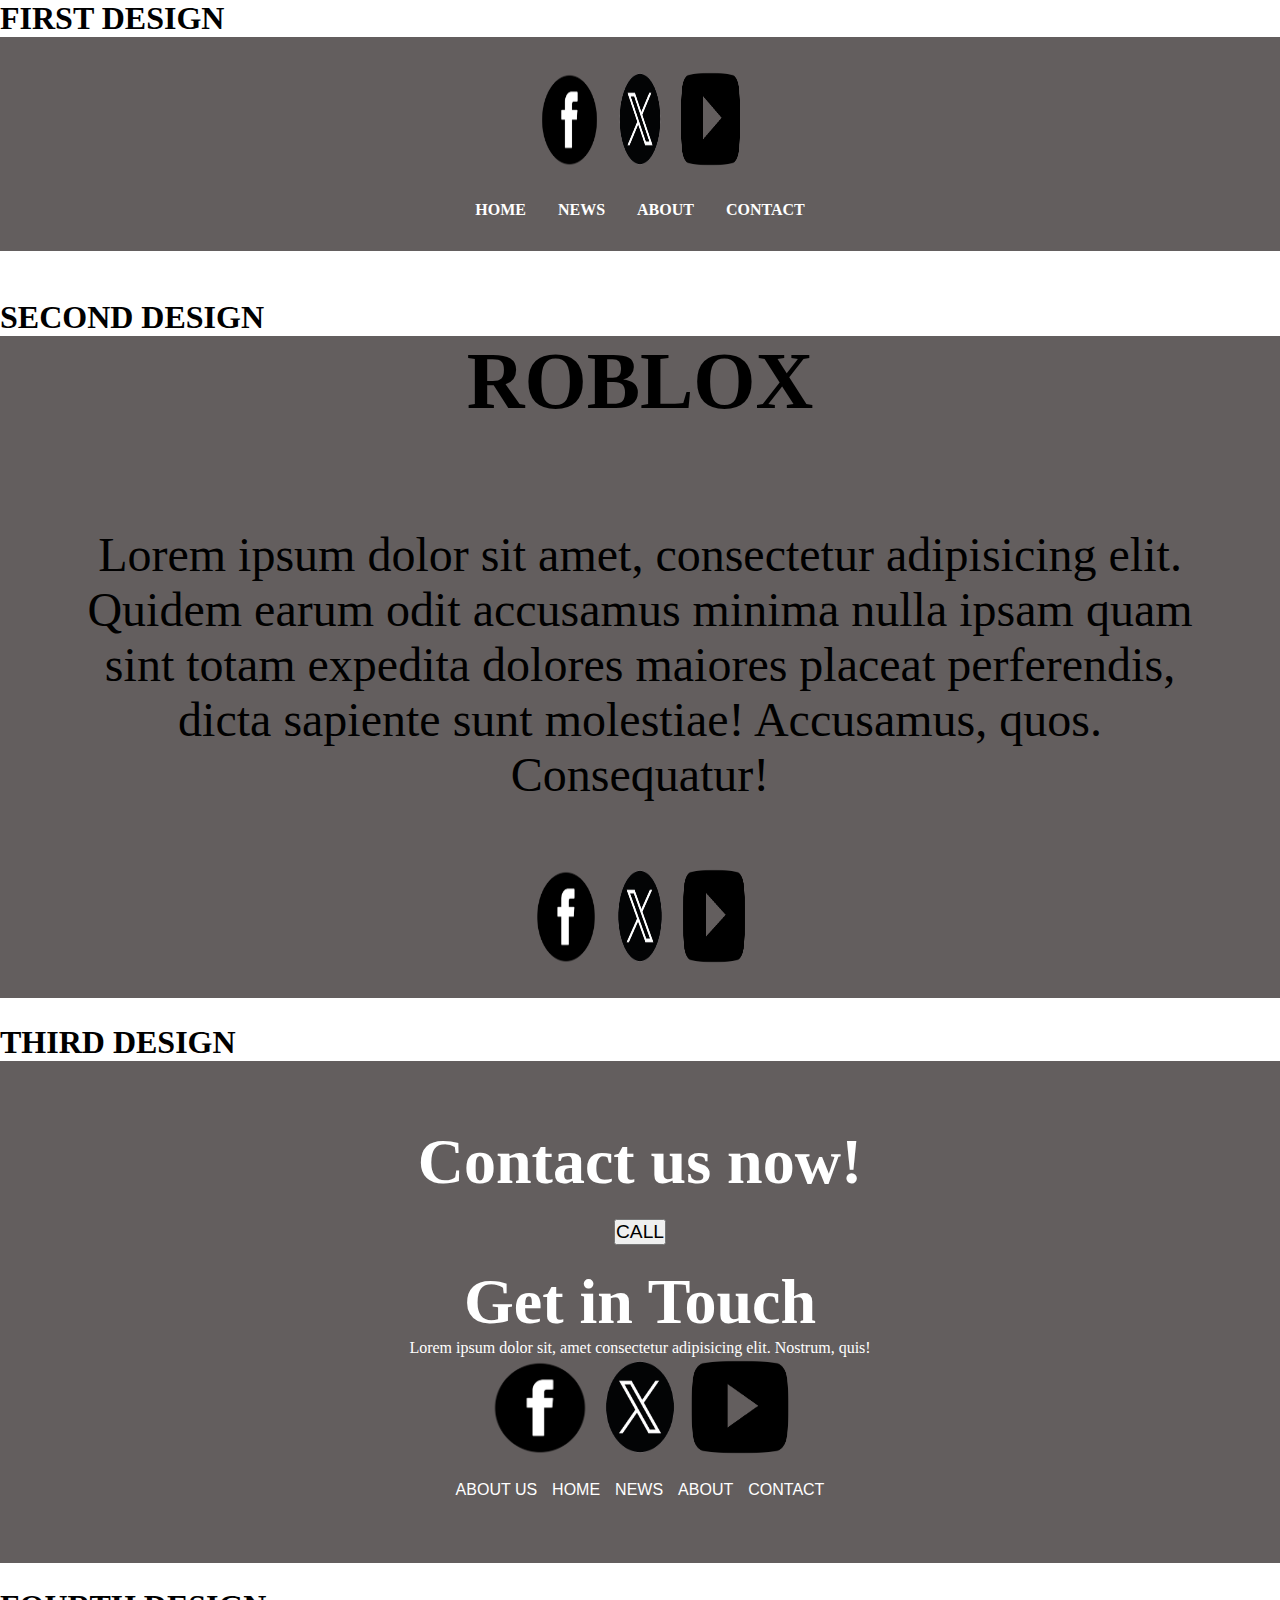
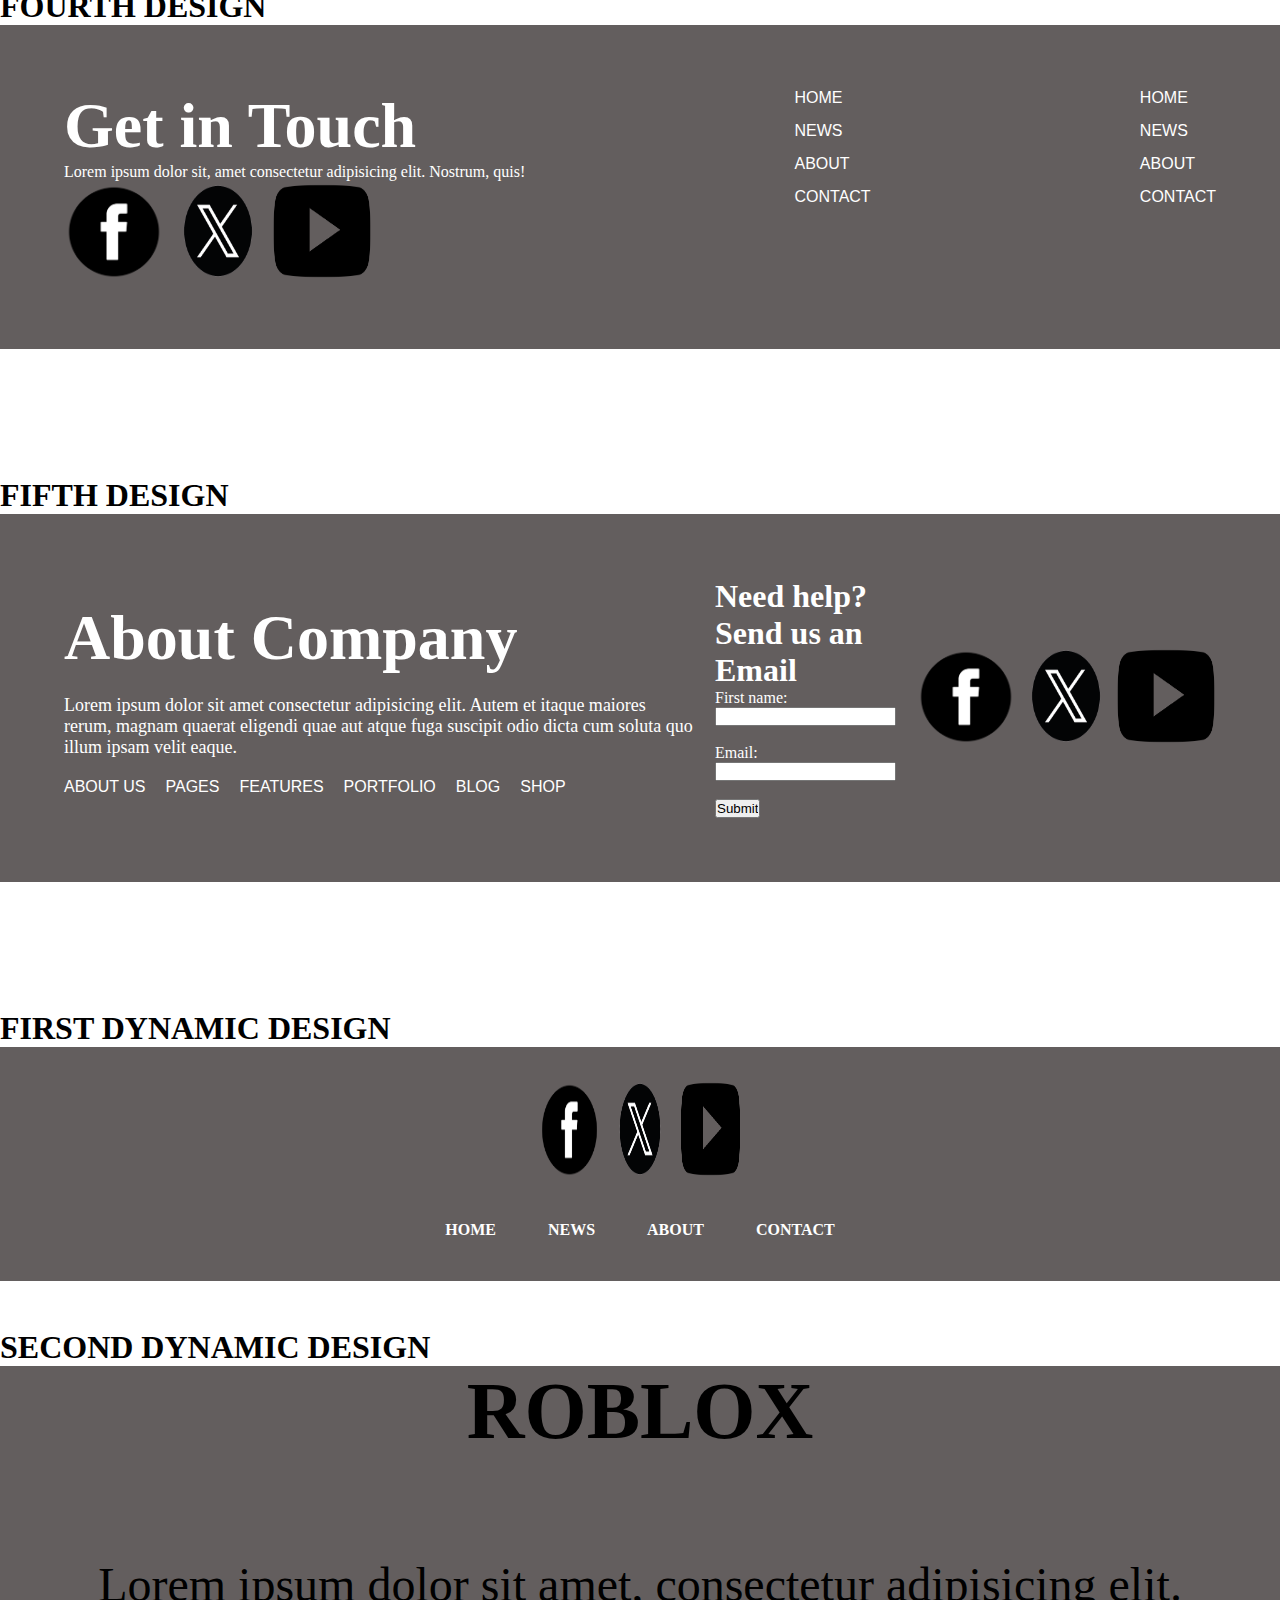
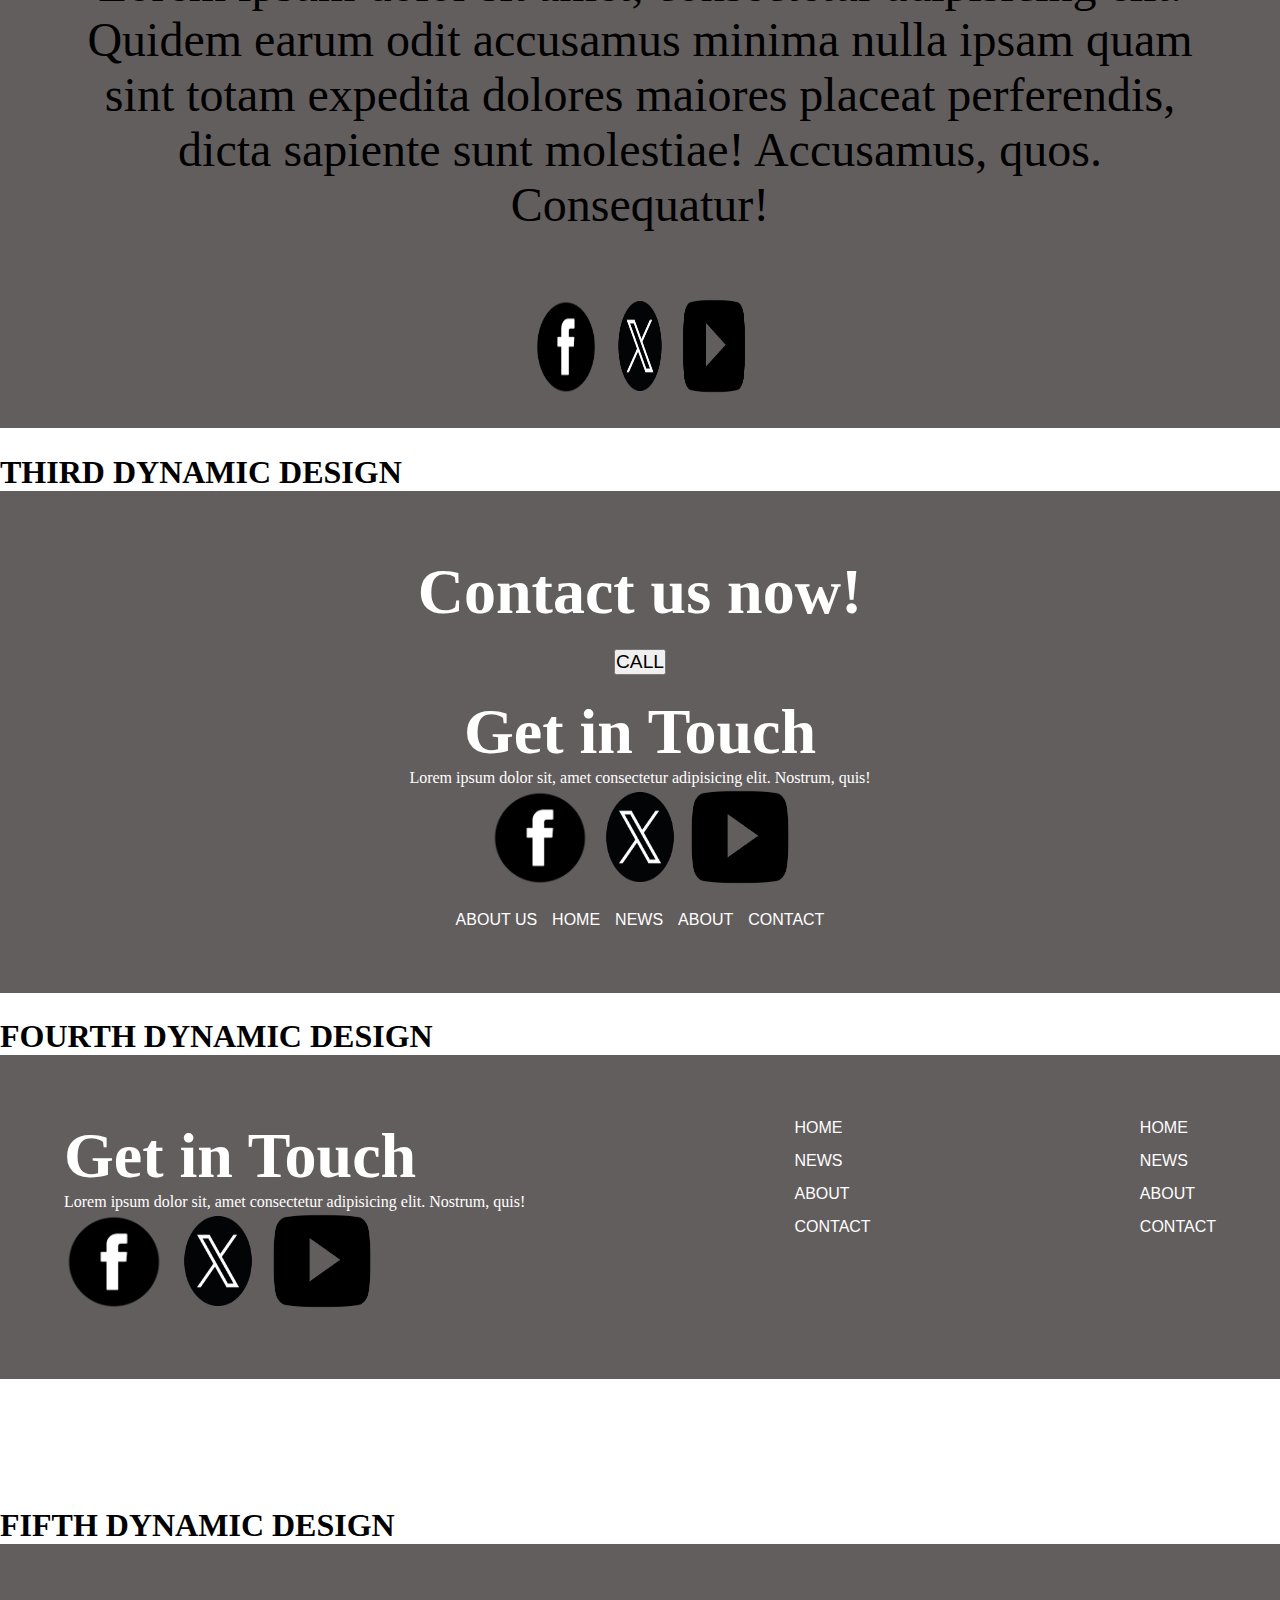
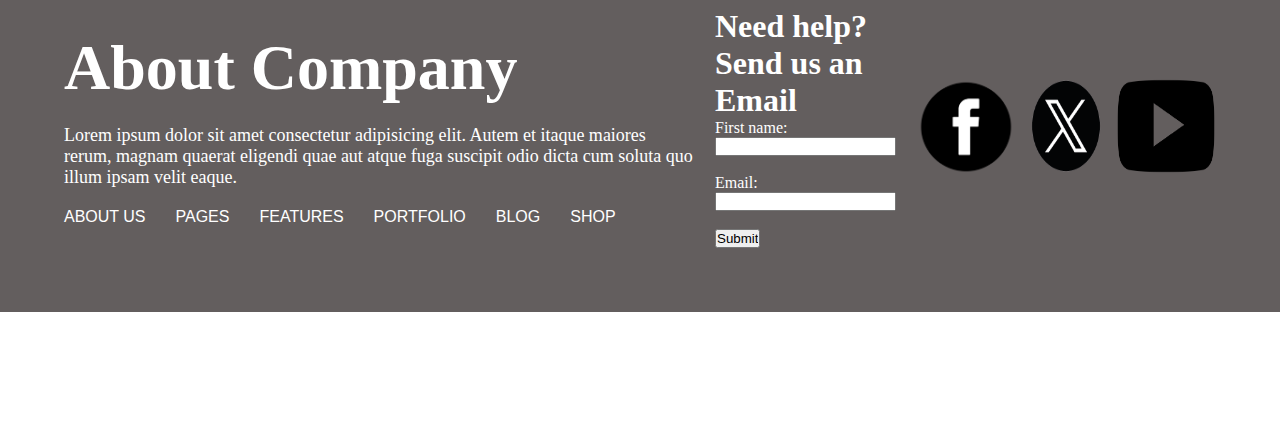
<file: pages/footer-gallery/index.html>
<!DOCTYPE html>
<html lang="en">
  <head>
    <meta charset="UTF-8" />
    <meta name="viewport" content="width=device-width, initial-scale=1.0" />
    <title>Header</title>

    <link rel="stylesheet" href="./assets/css/style.css" />

   <H1>FIRST DESIGN</H1>
   <section class = S1>
    <div class =S1logo>
     <img src="./assets/img/Facebook.png">
     <img src="./assets/img/Twiiter.png">
     <img src="./assets/img/Youtube.png">
    </div>

    <div class="S1Menu">
      <a href="#Home"> HOME </a>
      <a href="#Home"> NEWS </a>
      <a href="#Home"> ABOUT</a>
      <a href="#Home"> CONTACT </a>
    </div>

   </section>
   <H1> SECOND DESIGN</H1>
   <section class = S2>

  <div class="S2infor">
    <H2>ROBLOX</H2>
    <br><br>
    <P> Lorem ipsum dolor sit amet, consectetur adipisicing elit. Quidem earum odit accusamus minima nulla ipsam quam sint totam expedita dolores maiores placeat perferendis, dicta sapiente sunt molestiae! Accusamus, quos. Consequatur!</P>
<div class="S2logo">
  <img src="./assets/img/Facebook.png">
     <img src="./assets/img/Twiiter.png">
     <img src="./assets/img/Youtube.png">
</div>
  </div>

   </section>
   <H1> THIRD DESIGN</H1>
   <section class = S3>
    <h1> Contact us now! </h1>
    <button > CALL </button>
    <div class="S3leftFooter">
      <h2>Get in Touch</h2>
      <p>Lorem ipsum dolor sit, amet consectetur adipisicing elit. Nostrum, quis!</p>
      <div class = S3logos>
        <a href="#facebook">
          <img src="./assets/img/Facebook.png" alt="Facebook">
        </a>
        <a href="#Twitter">
          <img src="./assets/img/Twiiter.png" alt="Twitter">
        </a>
        <a href="#Youtube">
          <img src="./assets/img/Youtube.png" alt="Youtube">
        </a>
    </div>
    </div>

    <div class="S3RightFooter">
        <a href="#ABOUT US">ABOUT US</a>
        <a href="#Home"> HOME </a>
        <a href="#Home"> NEWS </a>
        <a href="#Home"> ABOUT</a>
        <a href="#Home"> CONTACT </a>
    </div>
   </section>
   <H1> FOURTH DESIGN</H1>
   <section class = S4>
     <div class="leftFooter">
      <h1>Get in Touch</h1>
      <p>Lorem ipsum dolor sit, amet consectetur adipisicing elit. Nostrum, quis!</p>
      <a href="#facebook">
        <img src="./assets/img/Facebook.png" alt="Facebook">
      </a>
      <a href="#Twitter">
        <img src="./assets/img/Twiiter.png" alt="Twitter">
      </a>
      <a href="#Youtube">
        <img src="./assets/img/Youtube.png" alt="Youtube">
      </a>
    </div>

    <div class="RightFooter">
      <a href="#Home"> HOME </a>
      <a href="#Home"> NEWS </a>
      <a href="#Home"> ABOUT</a>
      <a href="#Home"> CONTACT </a>
    </div>

    <div class="RightFooter2">
      <a href="#Home"> HOME </a>
      <a href="#Home"> NEWS </a>
      <a href="#Home"> ABOUT</a>
      <a href="#Home"> CONTACT </a>
    </div>

   </section>
   <H1> FIFTH DESIGN</H1>
   <section class = S5>

      <div class = "S5First">
        <h1> About Company </h1>
        <p>Lorem ipsum dolor sit amet consectetur adipisicing elit. Autem et itaque maiores rerum, magnam quaerat eligendi quae aut atque fuga suscipit odio dicta cum soluta quo illum ipsam velit eaque. </p> 
        <div class="S5RightFooter">
          <a href="#ABOUT US">ABOUT US</a>
          <a href="#PAGES">PAGES</a>
          <a href="#FEATURES">FEATURES</a>
          <a href="#PORTFOLIO">PORTFOLIO</a>
          <a href="#BLOG">BLOG</a>
          <a href="#SHOP">SHOP</a>
      </div>
      </div>
      <div class="S5Second">
        <form action="/action_page.php">
          <h1> Need help? Send us an Email</h1>
          <label for="fname">First name: </label>
          <input type="text" id="fname" name="fname"><br><br>
          <label for="Email">Email: </label>
          <input type="text" id="lname" name="lname"><br><br>
          <input type="submit" value="Submit">
        </form>
        </div>
        <div class = S5logos>
         <a href="#facebook">
          <img src="./assets/img/Facebook.png" alt="Facebook">
          </a>
          <a href="#Twitter">
            <img src="./assets/img/Twiiter.png" alt="Twitter">
          </a>
          <a href="#Youtube">
            <img src="./assets/img/Youtube.png" alt="Youtube">
          </a>
      </div>

  </section>

   <H1>FIRST DYNAMIC DESIGN</H1>
   <section class = D1>

    <div class =D1logo>
      <img src="./assets/img/Facebook.png">
      <img src="./assets/img/Twiiter.png">
      <img src="./assets/img/Youtube.png">
     </div>
 
     <div class="D1Menu">
       <a href="#Home"> HOME </a>
       <a href="#Home"> NEWS </a>
       <a href="#Home"> ABOUT</a>
       <a href="#Home"> CONTACT </a>
     </div>

   </section>
   <H1>SECOND DYNAMIC DESIGN</H1>
   <section class = D2>
    <div class="D2infor">
      <H2>ROBLOX</H2>
      <br><br>
      <P> Lorem ipsum dolor sit amet, consectetur adipisicing elit. Quidem earum odit accusamus minima nulla ipsam quam sint totam expedita dolores maiores placeat perferendis, dicta sapiente sunt molestiae! Accusamus, quos. Consequatur!</P>
  <div class="D2logo">
    <img src="./assets/img/Facebook.png">
       <img src="./assets/img/Twiiter.png">
       <img src="./assets/img/Youtube.png">
  </div>

   </section>
   <H1>THIRD DYNAMIC DESIGN</H1>
   <section class = D3>
    <h1> Contact us now! </h1>
    <button > CALL </button>
    <div class="D3leftFooter">
      <h2>Get in Touch</h2>
      <p>Lorem ipsum dolor sit, amet consectetur adipisicing elit. Nostrum, quis!</p>
      <div class = D3logos>
        <a href="#facebook">
          <img src="./assets/img/Facebook.png" alt="Facebook">
      </a>
      <a href="#Twitter">
        <img src="./assets/img/Twiiter.png" alt="Twitter">
      </a>
      <a href="#Youtube">
        <img src="./assets/img/Youtube.png" alt="Youtube">
      </a>
    </div>
    </div>

    <div class="D3RightFooter">
        <a href="#ABOUT US">ABOUT US</a>
        <a href="#Home"> HOME </a>
        <a href="#Home"> NEWS </a>
        <a href="#Home"> ABOUT</a>
        <a href="#Home"> CONTACT </a>
    </div>
   </section>

   <H1>FOURTH DYNAMIC DESIGN</H1>
   <section class = D4>
      <div class="leftFooter">
       <h1>Get in Touch</h1>
       <p>Lorem ipsum dolor sit, amet consectetur adipisicing elit. Nostrum, quis!</p>
       <a href="#facebook">
        <img src="./assets/img/Facebook.png" alt="Facebook">
       </a>
       <a href="#Twitter">
         <img src="./assets/img/Twiiter.png" alt="Twitter">
       </a>
       <a href="#Youtube">
         <img src="./assets/img/Youtube.png" alt="Youtube">
       </a>
     </div>
 
     <div class="RightFooter">
       <a href="#Home"> HOME </a>
       <a href="#Home"> NEWS </a>
       <a href="#Home"> ABOUT</a>
       <a href="#Home"> CONTACT </a>
     </div>
 
     <div class="RightFooter2">
       <a href="#Home"> HOME </a>
       <a href="#Home"> NEWS </a>
       <a href="#Home"> ABOUT</a>
       <a href="#Home"> CONTACT </a>
     </div>
 

   </section>
   <H1>FIFTH DYNAMIC DESIGN</H1>
   <section class = D5>
    <div class = "D5First">
      <h1> About Company </h1>
      <p>Lorem ipsum dolor sit amet consectetur adipisicing elit. Autem et itaque maiores rerum, magnam quaerat eligendi quae aut atque fuga suscipit odio dicta cum soluta quo illum ipsam velit eaque. </p> 
      <div class="D5RightFooter">
        <a href="#ABOUT US">ABOUT US</a>
        <a href="#PAGES">PAGES</a>
        <a href="#FEATURES">FEATURES</a>
        <a href="#PORTFOLIO">PORTFOLIO</a>
        <a href="#BLOG">BLOG</a>
        <a href="#SHOP">SHOP</a>
    </div>
    </div>
    <div class="D5Second">
      <form action="/action_page.php">
        <h1> Need help? Send us an Email</h1>
        <label for="fname">First name: </label>
        <input type="text" id="fname" name="fname"><br><br>
        <label for="Email">Email: </label>
        <input type="text" id="lname" name="lname"><br><br>
        <input type="submit" value="Submit">
      </form>
      </div>
      <div class = D5logos>
       <a href="#facebook">
        <img src="./assets/img/Facebook.png" alt="Facebook">
        </a>
        <a href="#Twitter">
          <img src="./assets/img/Twiiter.png" alt="Twitter">
        </a>
        <a href="#Youtube">
          <img src="./assets/img/Youtube.png" alt="Youtube">
        </a>
    </div>

   </section>
</file>
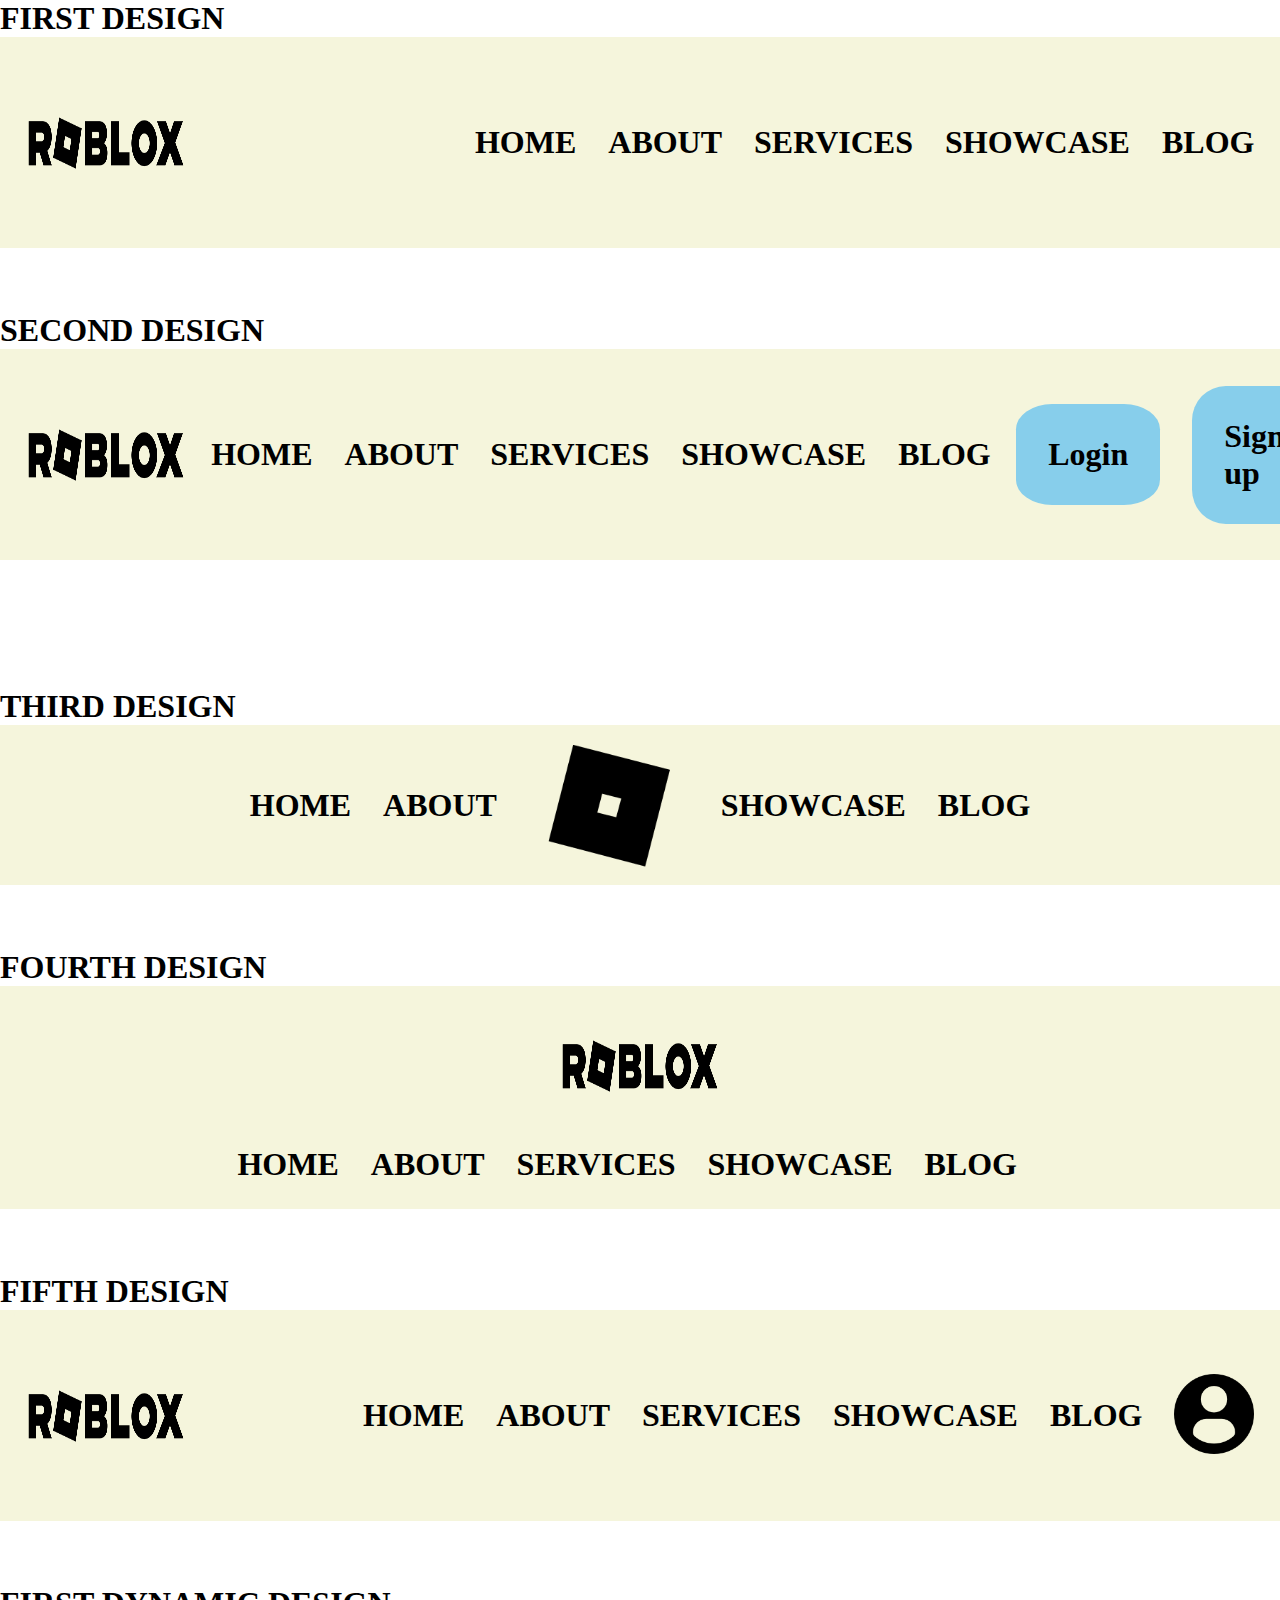
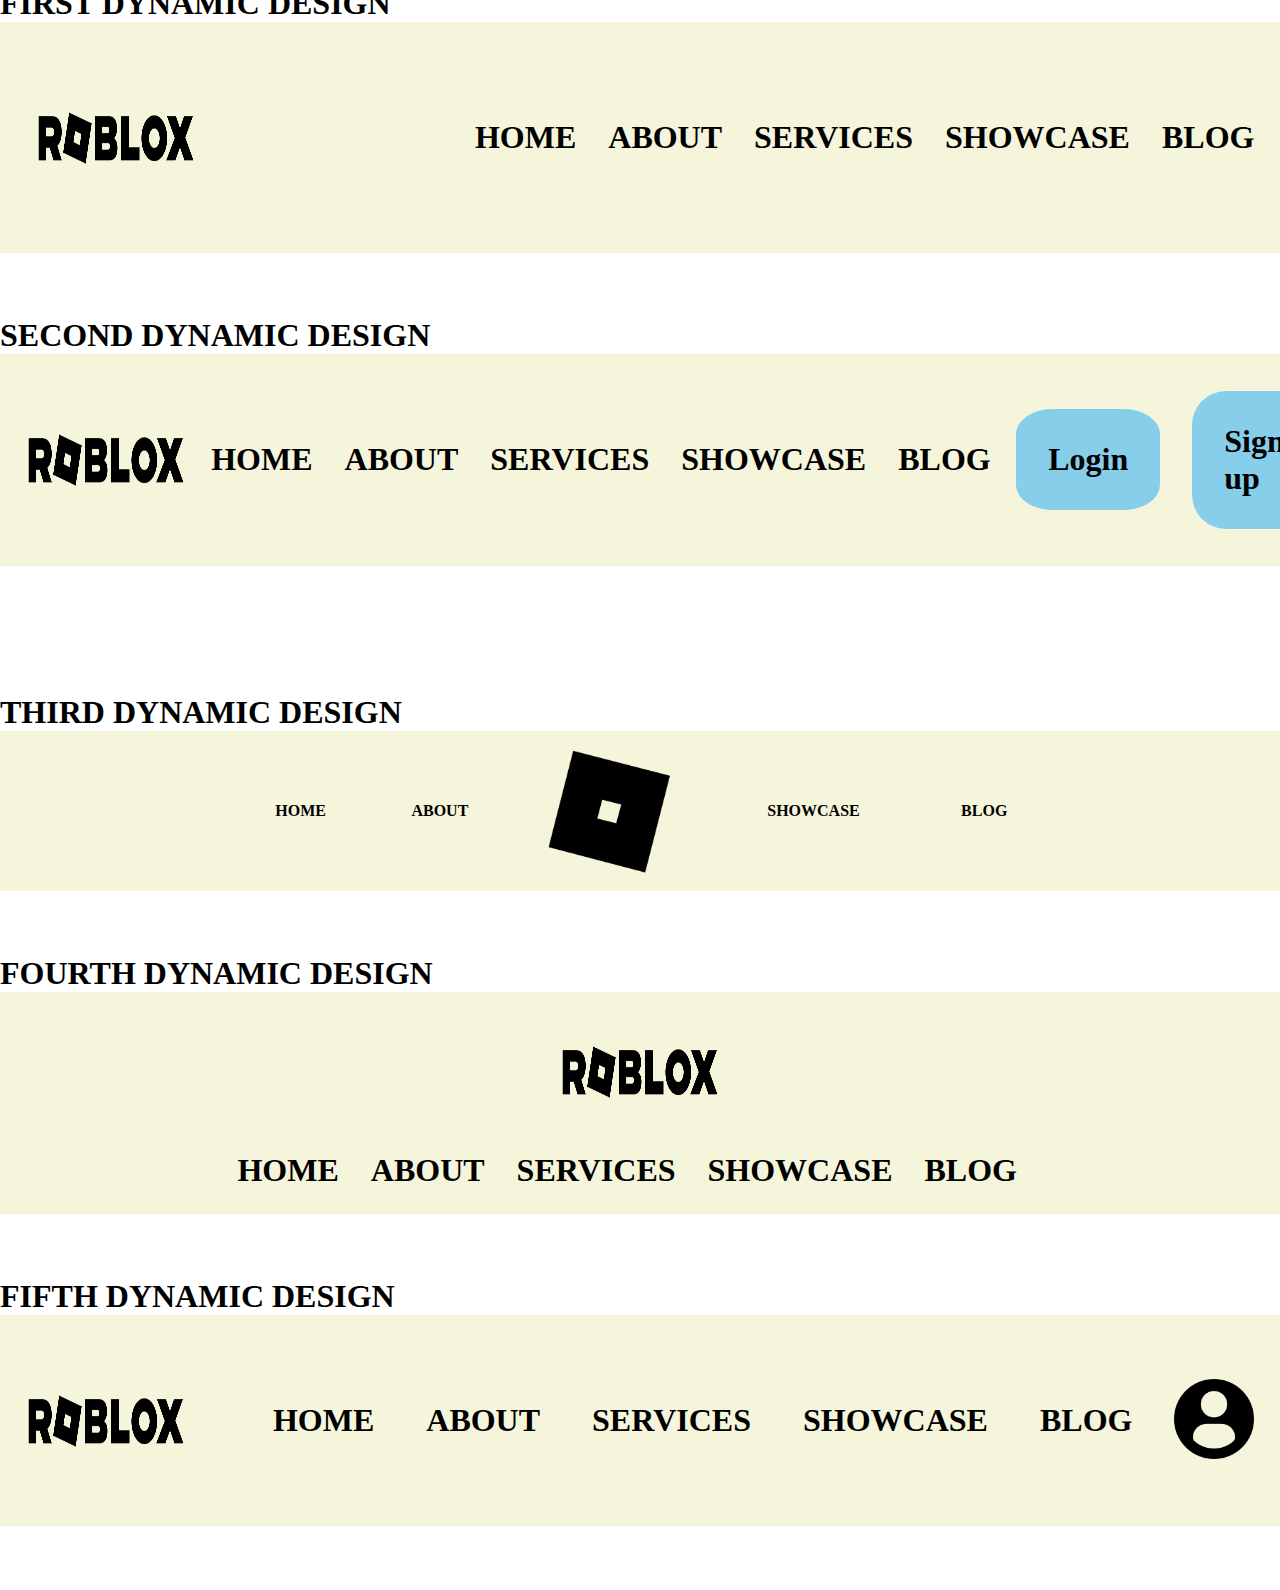
<file: pages/header-gallery/index.html>
<!DOCTYPE html>
<html lang="en">
  <head>
    <meta charset="UTF-8" />
    <meta name="viewport" content="width=device-width, initial-scale=1.0" />
    <title>Header</title>

    <link rel="stylesheet" href="./assets/css/style.css" />

   <H1>FIRST DESIGN</H1>
   <section class = S1>
   <div class = S1logo> 

    <img src= "./assets/img/Roblox-Logo.png">

   </div>
   <div class="S1Menu">
    <a href="#HOME">HOME</a>
    <a href="#ABOUT">ABOUT</a>
    <a href="#SERVICES">SERVICES</a>
    <a href="#SHOWCASE">SHOWCASE </a>
    <a href="#BLOG">BLOG</a>
  </div>

   </section>

   <H1> SECOND DESIGN</H1>
   <section class = S2>

    <div class = S2logo> 

      <img src= "./assets/img/Roblox-Logo.png">
      
     </div>
     <div class="S2Menu">
      <a href="#HOME">HOME</a>
      <a href="#ABOUT">ABOUT</a>
      <a href="#SERVICES">SERVICES</a>
      <a href="#SHOWCASE">SHOWCASE </a>
      <a href="#BLOG">BLOG</a>
    </div>

<div class="S2acc">
    <a href="login"> Login </a>
    <a href="Sign-up"> Sign-up </a>
</div>

   </section>

   <H1> THIRD DESIGN</H1>
  <section class = S3>

    
     <div class="S3Menu">
      <a href="#HOME">HOME</a>
      <a href="#ABOUT">ABOUT</a>
      <div class = S3logo> 

        <img src= "./assets/img/logo.png">
    
      </div>
      <a href="#SHOWCASE">SHOWCASE </a>
      <a href="#BLOG">BLOG</a>
  </div>

   </section>

   <H1> FOURTH DESIGN</H1>
   <section class = S4>
    <section class = S4Top>

      <div class = S4logo>

        <img src= "./assets/img/Roblox-Logo.png">

       </div>

    </section>

  <section class = S4lower>
     <div class="S4Menu">
      <a href="#HOME">HOME</a>
      <a href="#ABOUT">ABOUT</a>
      <a href="#SERVICES">SERVICES</a>
      <a href="#SHOWCASE">SHOWCASE </a>
      <a href="#BLOG">BLOG</a>
    </div>
  </section>

   </section>

   <H1> FIFTH DESIGN</H1>
   <section class = S5>

    <div class = S5logo>

      <img src= "./assets/img/Roblox-Logo.png">

     </div>
     <div class="S5Menu">
      <a href="#HOME">HOME</a>
      <a href="#ABOUT">ABOUT</a>
      <a href="#SERVICES">SERVICES</a>
      <a href="#SHOWCASE">SHOWCASE </a>
      <a href="#BLOG">BLOG</a>

    <div class = S5Profile>

      <img src="./assets/img/Profile.png">
    </div>
    </div>

   </section>

   <H1>FIRST DYNAMIC DESIGN</H1>
   <section class = D1>
    <div class = D1logo> 

      <img src= "./assets/img/Roblox-Logo.png">
  
     </div>
     <div class="D1Menu">
      <a href="#HOME">HOME</a>
      <a href="#ABOUT">ABOUT</a>
      <a href="#SERVICES">SERVICES</a>
      <a href="#SHOWCASE">SHOWCASE </a>
      <a href="#BLOG">BLOG</a>
    </div>
   </section>
   <H1>SECOND DYNAMIC DESIGN</H1>
   <section class = D2>
    <div class = D2logo> 

      <img src= "./assets/img/Roblox-Logo.png">
      
     </div>
     <div class="D2Menu">
      <a href="#HOME">HOME</a>
      <a href="#ABOUT">ABOUT</a>
      <a href="#SERVICES">SERVICES</a>
      <a href="#SHOWCASE">SHOWCASE </a>
      <a href="#BLOG">BLOG</a>
    </div>

<div class="D2acc">
    <a href="#login"> Login </a>
    <a href="#Sign-up"> Sign-up </a>
</div>

   </section>
   <H1>THIRD DYNAMIC DESIGN</H1>
   <section class = D3>
    <div class="D3Menu">
      <a href="#HOME">HOME</a>
      <a href="#ABOUT">ABOUT</a>
      <div class = S3logo> 

        <img src= "./assets/img/logo.png">
    
      </div>
      <a href="#SHOWCASE">SHOWCASE </a>
      <a href="#BLOG">BLOG</a>
  </div>
   </section>
   <H1>FOURTH DYNAMIC DESIGN</H1>
   <section class = D4>
    <section class = D4Top>

      <div class = D4logo>

        <img src= "./assets/img/Roblox-Logo.png">

       </div>

    </section>

  <section class = D4lower>
     <div class="D4Menu">
      <a href="#HOME">HOME</a>
      <a href="#ABOUT">ABOUT</a>
      <a href="#SERVICES">SERVICES</a>
      <a href="#SHOWCASE">SHOWCASE </a>
      <a href="#BLOG">BLOG</a>
    </div>
  </section>

   </section>
   <H1>FIFTH DYNAMIC DESIGN</H1>
   <section class = D5>
    <div class = D5logo>

      <img src= "./assets/img/Roblox-Logo.png">

     </div>
     <div class="D5Menu">
      <a href="#HOME">HOME</a>
      <a href="#ABOUT">ABOUT</a>
      <a href="#SERVICES">SERVICES</a>
      <a href="#SHOWCASE">SHOWCASE </a>
      <a href="#BLOG">BLOG</a>

    <div class = D5Profile>

      <img src="./assets/img/Profile.png">
    </div>
    </div>

   </section>
</file>
<file: pages/footer-gallery/assets/css/style.css>
*{
    margin: 0%;
    padding: 0%;
}

/* First Design */

.S1{
    margin-bottom: 3rem;
    padding: 2rem;
    background-color: rgb(99, 94, 94);
    display: flex;
    flex-direction: column;
    justify-content: center;
    gap: 2rem;
}

.S1logo {
    display: flex;
    flex-direction: row;
    justify-content: center;
    gap:10px;
}

.S1logo img{
    flex-wrap: nowrap;
    height: 100px;
    width: 5%;
}

.S1Menu{
    display: flex;
    flex-direction: row;
    justify-content: center;
    gap:2rem;
}

.S1Menu a{
    text-decoration: none;
    font-weight: bolder;
    color: white;

}

/* Second Design */

.S2{
margin-bottom: 2%;
display: flex;
flex-direction: column;
justify-content: center;
background-color: rgb(99, 94, 94);
align-items: center;
}

.S2infor{
    align-items: center;
}

.S2infor H2{
    text-align: center;
    font-weight: bolder;
    font-size: 5rem;
}

.S2infor p{
    font-size: 3rem;
    text-align: center;
    padding: 5%;
}

.S2logo {
    display: flex;
    flex-direction: row;
    justify-content: center;
    gap:10px;
    padding-bottom: 2rem;
}

.S2logo img{
    height: 100px;
    width: 5%;
}

/* Third Design */

.S3{
 margin-bottom: 2%;
    padding: 5% 5% 5% 5%;
     display: flex;
     justify-content: space-between;
     flex-direction: column;
     gap: 20px;
     background-color: rgb(99, 94, 94);
     align-items: center;
 }
 .S3 h1{
    text-align: center;
    font-size: 4rem;
    color: white;

 }

 .S3 button{
    font-size: larger;
 }

 .S3 h2{
    text-align: center;
    font-size: 4rem;
    color: white;

 }
 .S3leftFooter {
    display: flex;
    flex-direction: column;
    align-items: center;
 }

 .S3logos img{
    background-color: transparent;
    width: 100px;
    height: 100px;
 }

.S3Footer img{
    display: flex;
    align-items: center;
    flex-direction: row ;
}

 .S3Footer a{
    display: flex;
    flex-direction: row ;
    text-decoration: none;
 }

 .S3logos{
    display: flex;
    flex-direction: row ;
 }

 .S3leftFooter h2{
     font-size: 4rem;
     color: white;
 }

 .S3leftFooter p{
     color: white;
 }

 .S3Footer img{
     background-color: transparent;
     width: 100px;
     height: 100px;
 }


 .S3RightFooter {
    align-self: center;
     display: flex;
     flex-direction: row;
     flex-wrap: wrap;
     gap:15px;
 }

 .S3RightFooter a{
    display: flex;
    text-decoration: none;
    color: white ;
    font-family: Arial, Helvetica, sans-serif;
 }
/* Fourth Design */
.S4{
    margin-bottom: 10%;
    padding: 5% 5% 5%;
    display: flex;
    justify-content: space-between;
    flex-direction: row;
    gap: 20px;
    background-color: rgb(99, 94, 94);
}

.leftFooter h1{
    font-size: 4rem;
    color: white;
}

.leftFooter p{
    color: white;
}
.leftFooter a{
    background-color: rgba(255, 255, 255, 0);
    text-decoration: none;
}

.S4 img{
    background-color: transparent;
    width: 100px;
    height: 100px;
}


.RightFooter {
    display: flex;
    flex-direction: column;
    flex-wrap: wrap;
    gap:15px;
}

.RightFooter a{
   display: flex;
   flex-direction: column;
   text-decoration: none;
   color: white ;
   font-family: Arial, Helvetica, sans-serif;
}

.RightFooter2 {
    display: flex;
    flex-direction: column;
    flex-wrap: wrap;
    gap:15px;

}

.RightFooter2 a {
    font-family: Arial, Helvetica, sans-serif;
    display: flex;
    flex-direction: column;
    text-decoration: none;
    color: rgb(255, 255, 255);
}

/* Fifth Design */

.S5{
    margin-bottom: 10%;
    padding: 5% 5% 5% 5%;
    display: flex;
    justify-content: space-between;
    flex-direction: row;
    gap: 20px;
    background-color: rgb(99, 94, 94);
    align-items: center;
 }

.S5First{
   display: flex;
   flex-direction: column;
   gap: 20px;
 }

 .S5First h1{
    color: white;
    font-size: 4rem;

 }

 .S5First p{
    color: white;
    font-size: large;
 }

 .S5Second{
    color: white;
 }
.S5logos{
    display: flex;
    flex-direction: row;
}
 .S5 img{
    background-color: transparent;
    width: 100px;
    height: 100px;
}

.S5RightFooter{
    display: flex;
    flex-direction: row;
    text-decoration: none;
    gap: 20px;
    font-family: Arial, Helvetica, sans-serif;
}

.S5RightFooter a{
    text-decoration: none;
    color: white ;
    font-family: Arial, Helvetica, sans-serif;
}

/* First Dyanamic Design */

.D1{
    margin-bottom: 3rem;
    padding: 2rem;
    background-color: rgb(99, 94, 94);
    display: flex;
    flex-direction: column;
    justify-content: center;
    gap: 2rem;
}

.D1logo {
    display: flex;
    flex-direction: row;
    justify-content: center;
    gap:10px;
}

.D1logo img{
    flex-wrap: nowrap;
    height: 100px;
    width: 5%;
  transition: transform .2s;
}

.D1logo img:hover{
    transform: scale(1.5);
}

.D1Menu{
    display: flex;
    flex-direction: row;
    justify-content: center;
    gap:2rem;
}

.D1Menu a{
    text-decoration: none;
    font-weight: bolder;
    color: white;
    padding: 10px;

}

.D1Menu a:hover{
background-color: rgb(50, 77, 85);
padding: 2px;
}

/* Second Dynamic Design */

.D2{
    margin-bottom: 2%;
    display: flex;
    flex-direction: column;
    justify-content: center;
    background-color: rgb(99, 94, 94);
    align-items: center;
    }

    .D2infor{
        align-items: center;
    }

    .D2infor H2{
        text-align: center;
        font-weight: bolder;
        font-size: 5rem;
    }

    .D2infor p{
        font-size: 3rem;
        text-align: center;
        padding: 5%;
    }

    .D2logo {
        display: flex;
        flex-direction: row;
        justify-content: center;
        gap:10px;
        padding-bottom: 2rem;
    }

    .D2logo img{
        height: 100px;
        width: 5%;
        transition: transform .2s;
    }

    .D2logo img:hover{
        transform: scale(1.5);
    }
/* Third Dynamic Design */

.D3{
    margin-bottom: 2%;
       padding: 5% 5% 5% 5%;
        display: flex;
        justify-content: space-between;
        flex-direction: column;
        gap: 20px;
        background-color: rgb(99, 94, 94);
        align-items: center;
    }
    .D3 h1{
       text-align: center;
       font-size: 4rem;
       color: white;
   
    }
    .D3 button{
       font-size: larger;
    }

    .D3 h2{
       text-align: center;
       font-size: 4rem;
       color: white;
   
    }
    .D3leftFooter {
       display: flex;
       flex-direction: column;
       align-items: center;
    }

    .D3logos img{
       background-color: transparent;
       width: 100px;
       height: 100px;
       transition: transform .2s;
    }

   .D3Footer img{
       display: flex;
       align-items: center;
       flex-direction: row ;
      
   }

    .D3Footer a{
       display: flex;
       flex-direction: row ;
       text-decoration: none;
    }


    .D3logos{
       display: flex;
       flex-direction: row ;
    }

    .D3leftFooter h2{
        font-size: 4rem;
        color: white;
    }

    .D3leftFooter p{
        color: white;
    }

    .D3Footer img{
        background-color: transparent;
        width: 100px;
        height: 100px;
        transition: transform .2s;
    }

    .D3logos img:hover{
        transform: scale(1.5);
        }

    .D3RightFooter {
       align-self: center;
        display: flex;
        flex-direction: row;
        flex-wrap: wrap;
        gap:15px;
    }

    .D3RightFooter a{
       display: flex;
       text-decoration: none;
       color: white ;
       font-family: Arial, Helvetica, sans-serif;
    }


    .D3RightFooter a:hover{
        background-color: rgb(70, 61, 50);
    }

    .D3RightFooter a:focus{
        color: rgb(0, 0, 0);
    }

    .D3 button:hover{
        font-size: 2rem;
    }
/* Fourth Dynamc Design */

.D4{
    margin-bottom: 10%;
    padding: 5% 5% 5%;
    display: flex;
    justify-content: space-between;
    flex-direction: row;
    gap: 20px;
    background-color: rgb(99, 94, 94);
}

.leftFooter h1{
    font-size: 4rem;
    color: white;
}

.leftFooter p{
    color: white;
}
.leftFooter a{
    background-color: rgba(255, 255, 255, 0);
    text-decoration: none;
}

.D4 img{
    background-color: transparent;
    width: 100px;
    height: 100px;
    transition: transform .2s;
}

.D4 img:hover{
    transform: scale(1.5);
}

.RightFooter {
    display: flex;
    flex-direction: column;
    flex-wrap: wrap;
    gap:15px;
}

.RightFooter a{
   display: flex;
   flex-direction: column;
   text-decoration: none;
   color: white ;
   font-family: Arial, Helvetica, sans-serif;
   transition: transform .2s;
}

.RightFooter a:hover{
    transform: scale(1.5);
    color: black;
}

.RightFooter a:focus{
    transform: scale(1.5);
    color: black;
}
.RightFooter2 {
    display: flex;
    flex-direction: column;
    flex-wrap: wrap;
    gap:15px;

}

.RightFooter2 a {
    font-family: Arial, Helvetica, sans-serif;
    display: flex;
    flex-direction: column;
    text-decoration: none;
    color: rgb(255, 255, 255);
    transition: transform .2s;
}

.RightFooter2 a:hover{
    transform: scale(1.5);
    color: black;
}

.RightFooter2 a:focus{
    transform: scale(1.5);
    color: black;
}
/* Fifth Dynamic Design */

.D5{
    margin-bottom: 10%;
    padding: 5% 5% 5% 5%;
    display: flex;
    justify-content: space-between;
    flex-direction: row;
    gap: 20px;
    background-color: rgb(99, 94, 94);
    align-items: center;
 }

.D5First{
   display: flex;
   flex-direction: column;
   gap: 20px;
 }

 .D5First h1{
    color: white;
    font-size: 4rem;

 }

 .D5First p{
    color: white;
    font-size: large;
 }

 .D5Second{
    color: white;
 }
.D5logos{
    display: flex;
    flex-direction: row;
}
 .D5 img{
    background-color: transparent;
    width: 100px;
    height: 100px;
    transition: transform .2s;
}


.D5 img:hover{
   transform: scale(1.5);
}

.D5RightFooter{
    display: flex;
    flex-direction: row;
    text-decoration: none;
    gap: 30px;
    font-family: Arial, Helvetica, sans-serif;
}

.D5RightFooter a{
    text-decoration: none;
    color: white ;
    font-family: Arial, Helvetica, sans-serif;
    transition: transform .2s;
}

.D5RightFooter a:hover{
    color: black;
    transform:scale(1.5)
}
</file>
<file: pages/header-gallery/assets/css/style.css>
*{
  padding: 0%;
  margin: 0%;
}

/* First Design */

.S1{

margin-bottom: 5%;
display: flex;
flex-direction: row;
background-color: beige;
justify-content: space-between;
}

.S1logo{
margin: 2%;
display: flex;
flex-wrap: wrap;

}

.S1Menu{
  display: flex;
  align-items: center;
  margin-right: 2%;
  gap:2rem;
}

.S1Menu a{
  color: black;
  text-decoration: none;
  font-weight: bolder;
  font-size: 2rem;
}

.S1logo img{
height: 10rem;
width: 10rem;
}

/* Second Design */

.S2{


  margin-bottom: 10%;
  display: flex;
  flex-direction: row;
  background-color: beige;
  justify-content: space-between;
  }

  .S2logo{
  margin: 2%;
  display: flex;
  flex-wrap: wrap;
  
  }

  .S2Menu{
    display: flex;
    align-items: center;
    margin-right: 2%;
    gap:2rem;
  }

  .S2Menu a{
    color: black;
    text-decoration: none;
    font-weight: bolder;
    font-size: 2rem;
  }

  .S2logo img{
  height: 10rem;
  width: 10rem;
  }

  .S2acc{
    margin-right: 2%;
    display: flex;
    align-items: center;
    gap:2rem;
  }

  .S2acc a{
    padding: 2rem;
    color: black;
    text-decoration: none;
    font-weight: bolder;
    font-size: 2rem;
    background-color: skyblue;
    border-radius: 25%;
  }

/* Third Design */

.S3{

  margin-bottom: 5%;
  display: flex;
  flex-direction: row;
  background-color: beige;
  justify-content: center;
  }

  .S3logo{
  display: flex;
  flex-wrap: wrap;
  
  }

  .S3Menu{
    display: flex;
    justify-content: center;
    align-items: center;
    gap:2rem;
  }

  .S3Menu a{
    color: black;
    text-decoration: none;
    font-weight: bolder;
    font-size: 2rem;
  }

  .S3logo img{
  height: 10rem;
  width: 10rem;
  }

/* Fourth Design */

.S4{

  margin-bottom: 5%;
  display: flex;
  flex-direction: column;
  background-color: beige;
  justify-content: center;
  }
  .S4Top{
  display: flex;
  justify-content: center;
  }

.S4Lower{
    display: flex;
   align-items: center;
  }

.S4logo{
  display: flex;
  flex-wrap: wrap;
  
  }

  .S4Menu{
    display: flex;
    justify-content: center;
    align-items: center;
    margin-right: 2%;
    gap:2rem;
    padding-bottom: 2%;
  }

  .S4Menu a{
    color: black;
    text-decoration: none;
    font-weight: bolder;
    font-size: 2rem;
  }

  .S4logo img{
  height: 10rem;
  width: 10rem;
  }

/* Fifth Design */

.S5{

  margin-bottom: 5%;
  display: flex;
  flex-direction: row;
  background-color: beige;
  justify-content: space-between;
  }

  .S5logo{
  margin: 2%;
  display: flex;
  flex-wrap: wrap;

  }

  .S5Menu{
    display: flex;
    align-items: center;
    margin-right: 2%;
    gap:2rem;
  }

  .S5Menu a{
    color: black;
    text-decoration: none;
    font-weight: bolder;
    font-size: 2rem;
  }

  .S5logo img{
  height: 10rem;
  width: 10rem;
  }

  .S5Profile img{
    height: 5rem;
    width: 5rem;
  }

/* First Dynamic Design*/

.D1{

  margin-bottom: 5%;
  display: flex;
  flex-direction: row;
  background-color: beige;
  justify-content: space-between;
  }

  .D1logo{
  margin: 2%;
  display: flex;
  flex-wrap: wrap;

  }


  .D1Menu{
    display: flex;
    align-items: center;
    margin-right: 2%;
    gap:2rem;
  }

  .D1Menu a{
    color: black;
    text-decoration: none;
    font-weight: bolder;
    font-size: 2rem;
  }

  .D1Menu a:hover{
    background-color: skyblue;
    border-radius: 25%;

  }

  .D1logo img{
  height: 10rem;
  width: 10rem;
  padding: 10px;

  }

  .D1logo img:hover{
    background-color: skyblue;
    border-radius: 25%;
  }

/* Second Dynamic Design*/

.D2{


  margin-bottom: 10%;
  display: flex;
  flex-direction: row;
  background-color: beige;
  justify-content: space-between;
  }

  .D2logo{
  margin: 2%;
  display: flex;
  flex-wrap: wrap;

  }

  .D2Menu{
    display: flex;
    align-items: center;
    margin-right: 2%;
    gap:2rem;
  }

  .D2Menu a{
    color: black;
    text-decoration: none;
    font-weight: bolder;
    font-size: 2rem;
  }

  .D2Menu a:hover{
    color: skyblue;
  }

  .D2logo img{
  height: 10rem;
  width: 10rem;
  }

  .D2acc{
    margin-right: 2%;
    display: flex;
    align-items: center;
    gap:2rem;
  }

  .D2acc a{
    padding: 2rem;
    color: black;
    text-decoration: none;
    font-weight: bolder;
    font-size: 2rem;
    background-color: skyblue;
    border-radius: 25%;
    transition: transform .2s;
  }

  .D2acc a:hover{
    transform: scale(1.5);
  }

  .D2acc a:active{
   color: white;
  }

/* Third Dynamic Design*/

.D3{

  margin-bottom: 5%;
  display: flex;
  flex-direction: row;
  background-color: beige;
  justify-content: center;
  }

  .D3logo{
  display: flex;
  flex-wrap: wrap;
  
  }

  .D3Menu{
    display: flex;
    justify-content: center;
    align-items: center;
    gap:2rem;
  }

  .D3Menu a {
    color: black;
    text-decoration: none;
    font-weight: bolder;
    font-size: 2rem;
    transition: transform 0.3s ease;
}

.D3Menu a:not(:hover) {
    transform: scale(0.50);
}

.D3Menu a:hover {
    transform: scale(1);
}

  .D3logo img{
  height: 10rem;
  width: 10rem;
  }


/* Fourth Dynamic Design*/

.D4{

  margin-bottom: 5%;
  display: flex;
  flex-direction: column;
  background-color: beige;
  justify-content: center;
  }
  .D4Top{
  display: flex;
  justify-content: center;
  }

.D4Lower{
    display: flex;
   align-items: center;
  }

.D4logo{
  display: flex;
  flex-wrap: wrap;

  }

  .D4Menu{
    display: flex;
    justify-content: center;
    align-items: center;
    margin-right: 2%;
    gap:2rem;
    padding-bottom: 2%;
  }

  .D4Menu a{
    color: black;
    text-decoration: none;
    font-weight: bolder;
    font-size: 2rem;
  }

  .D4Menu a:active{
    color: skyblue;
  }

  .D4Menu a:focus{
    color: skyblue;
  }

  .D4logo img{
  height: 10rem;
  width: 10rem;
  transition: transform .2s;
  }

  .D4logo img:hover{
    transform: scale(1.5);
  }


/* Fifth Dynamic Design*/

.D5{

  margin-bottom: 5%;
  display: flex;
  flex-direction: row;
  background-color: beige;
  justify-content: space-between;
  }

  .D5logo{
  margin: 2%;
  display: flex;
  flex-wrap: wrap;

  }

  .D5Menu{
    display: flex;
    align-items: center;
    margin-right: 2%;
    gap:2rem;
  }

  .D5Menu a{
    margin-left: 10px;
   margin-right: 10px;
    color: black;
    text-decoration: none;
    font-weight: bolder;
    font-size: 2rem;
    transition: transform .2s;
  }
  .D5Menu a:hover{
    transform: scale(1.5);
    color: skyblue;
  }

.D5logo img{
  height: 10rem;
  width: 10rem;
  transition: transform .2s;
  }

.D5logo img:hover{
  transform: scale(1.5);
  background-color: aqua;
}

  .D5Profile img{
    height: 5rem;
    width: 5rem;
  }

  .D5Profile img:hover{
    transform: scale(1.5);
  }
</file>
